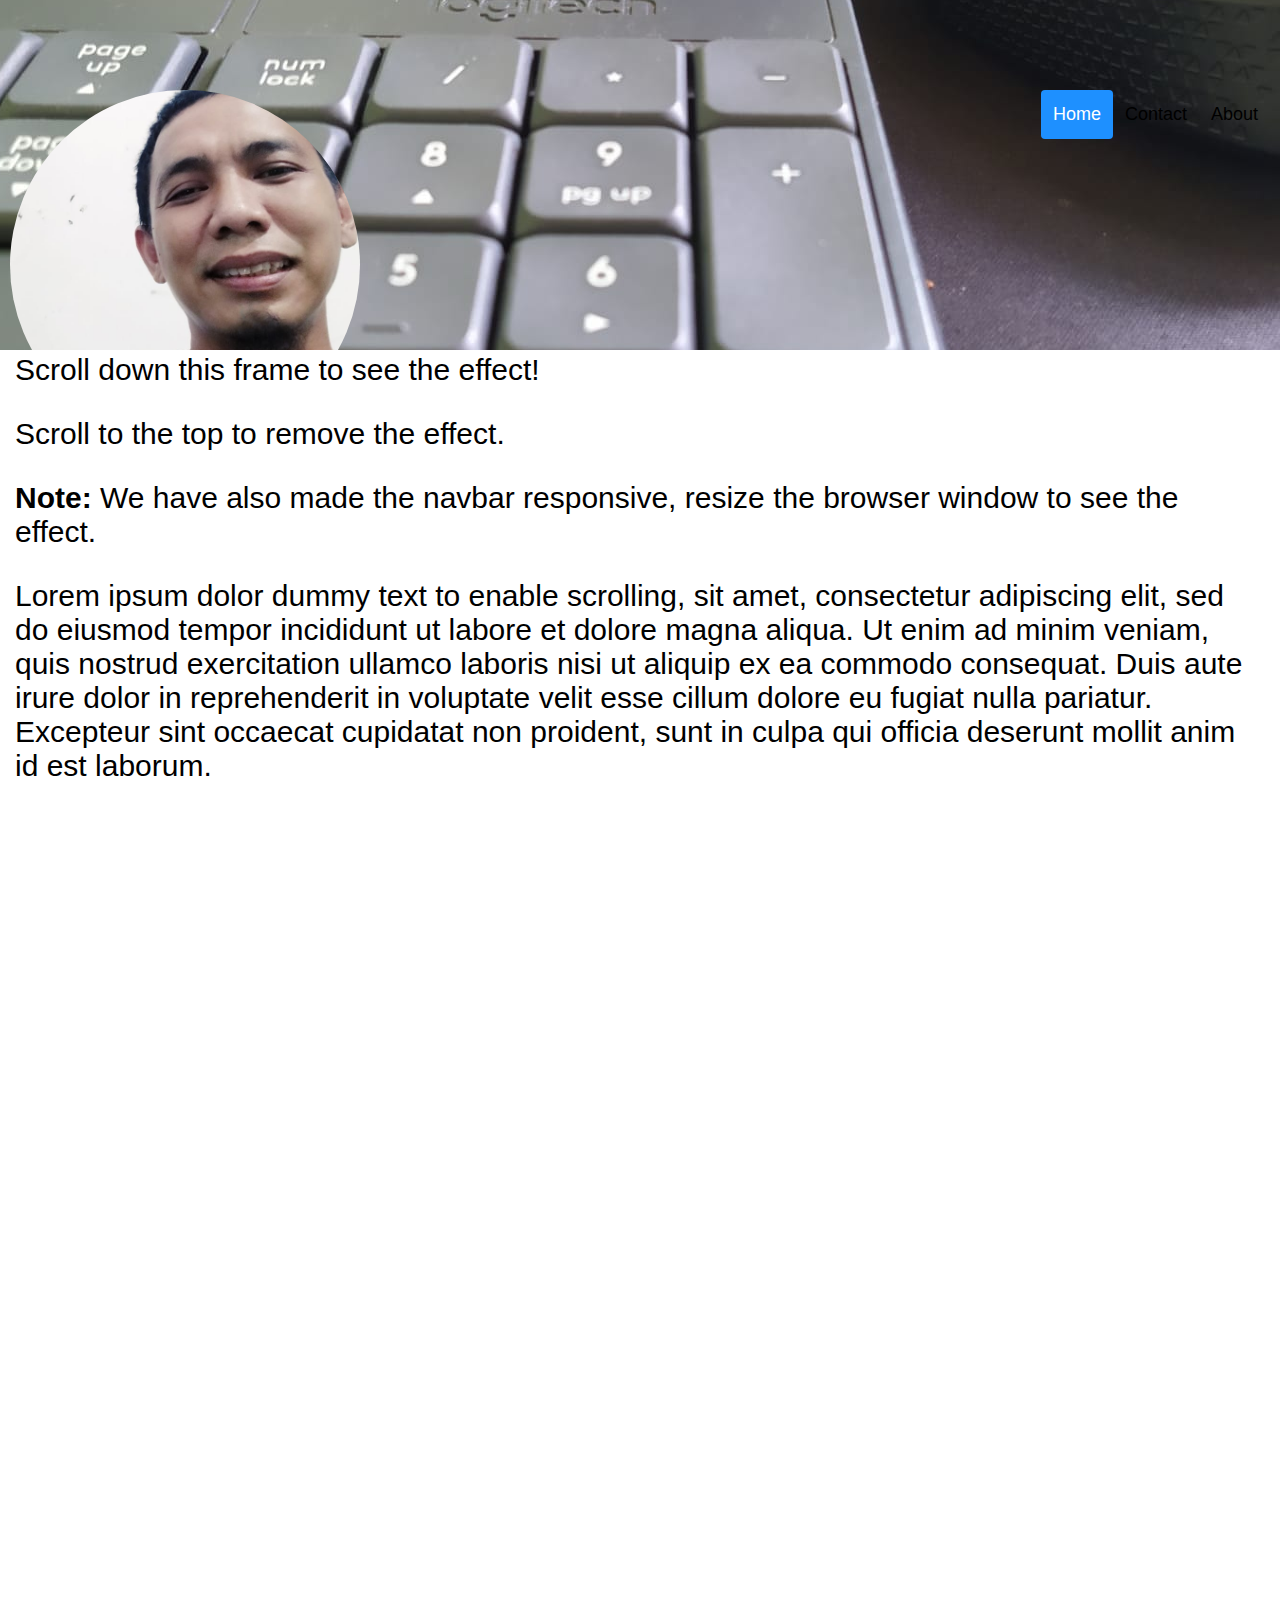
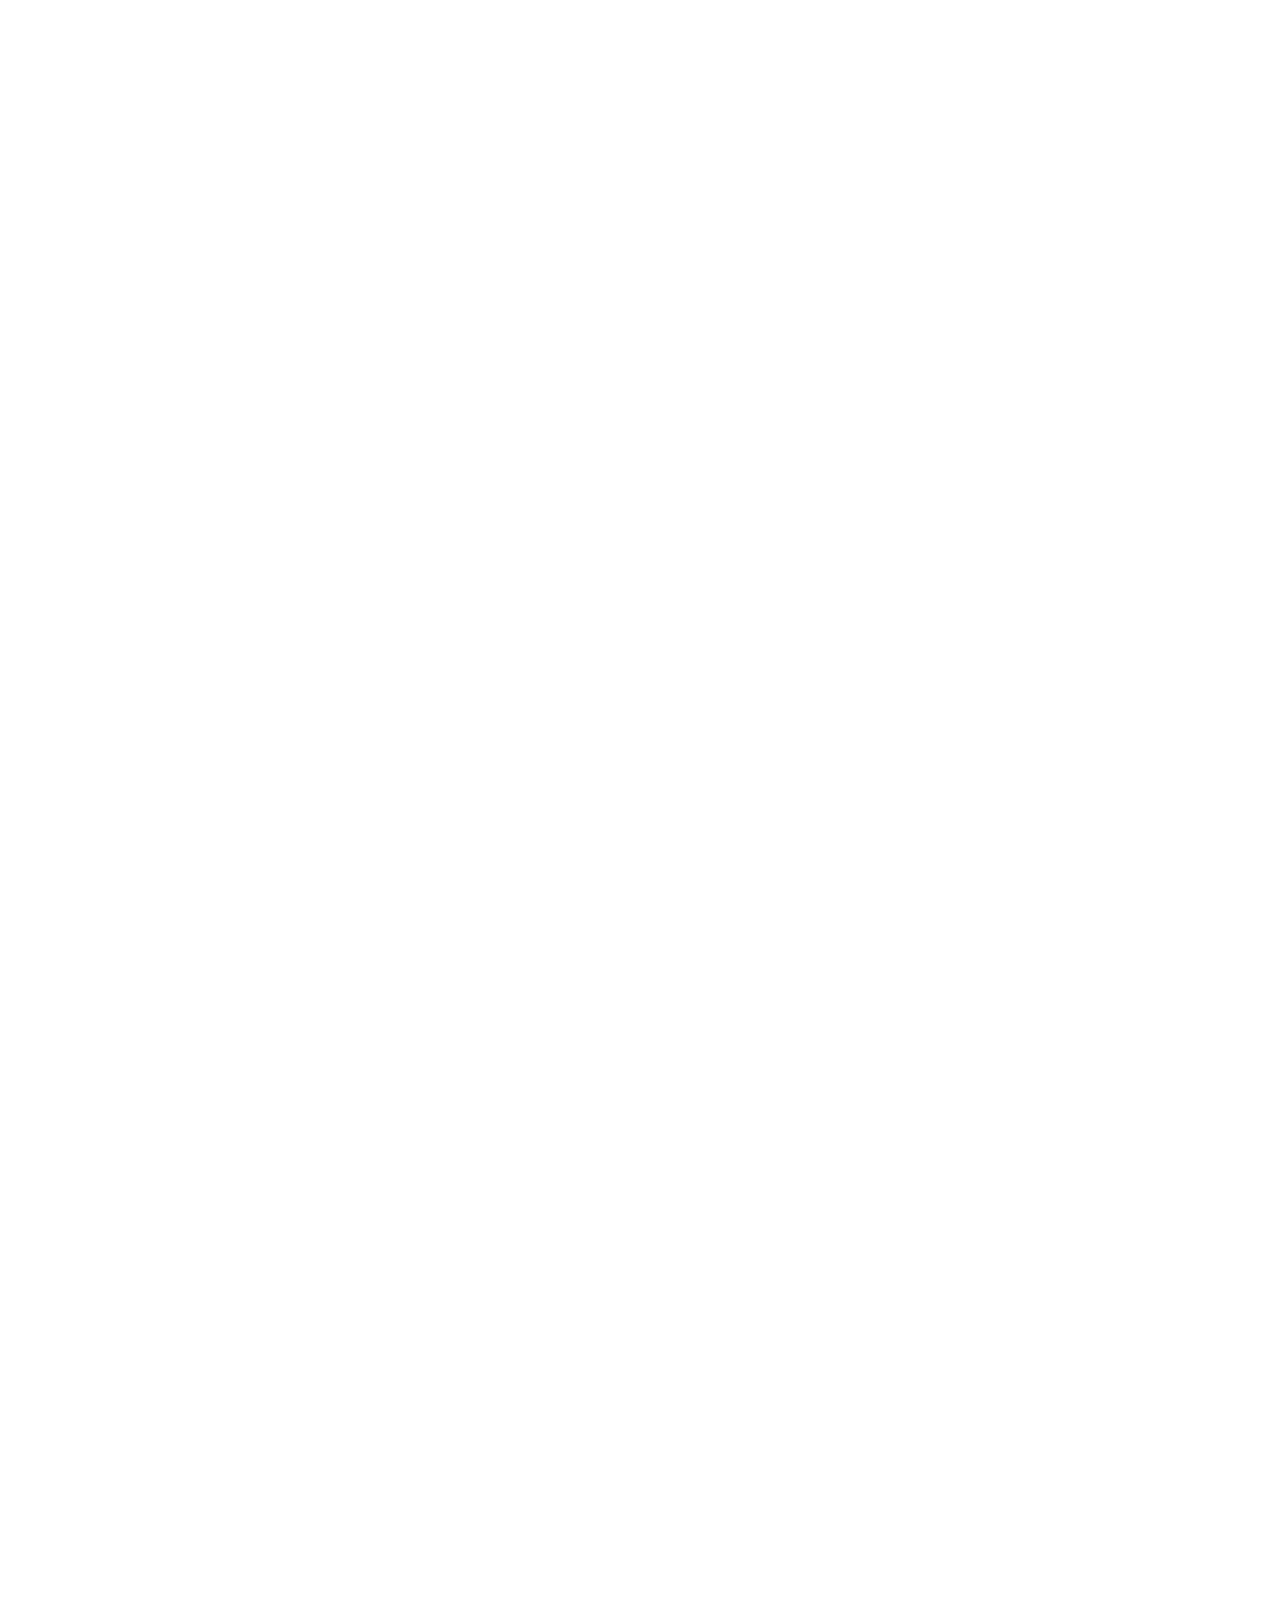
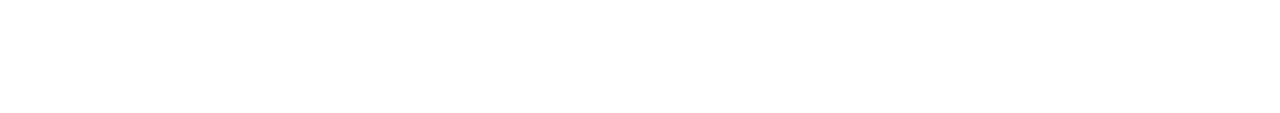
<file: me.html>
<!DOCTYPE html>
<html>
<head>
<meta name="viewport" content="width=device-width, initial-scale=1">
<style>
* {box-sizing: border-box;}

body {
  margin: 0;
  font-family: Arial, Helvetica, sans-serif;
}

#navbar {
  overflow: hidden;
  background-color: #f1f1f1;
  padding: 90px 10px;
  transition: 0.4s;
  position: fixed;
  width: 100%;
  top: 0;
  z-index: 99;
}



#navbar a {
  float: left;
  color: black;
  text-align: center;
  padding: 12px;
  text-decoration: none;
  font-size: 18px;
  line-height: 25px;
  border-radius: 4px;
}

#navbar #logo {
  font-size: 35px;
  font-weight: bold;
  transition: 0.4s;
}

#navbar a:hover {
  background-color: #ddd;
  color: black;
}

#navbar a.active {
  background-color: dodgerblue;
  color: white;
}

#navbar-right {
  float: right;
}


.pp {
  background-image:url('me.jpg');
   width: 10em;
   height: 10em;
   background-position: 50% 50%;
   background-repeat: no-repeat;
   background-size: cover;
   border-radius: 100%;
   z-index: 100;

}


.latar{
  background-image:url('latar.jpg');
  width:100%;
  height:350px;
  background-position:center;
}


@media screen and (max-width: 580px) {
  #navbar {
    padding: 20px 10px !important;
  }
  #navbar a {
    float: none;
    display: block;
    text-align: left;
  }
  #navbar-right {
    float: none;
  }
}
</style>
</head>
<body>

<div>

<div id="navbar" class="latar">
  <div id="navbar-right">
    <a class="active" href="#home">Home</a>
    <a href="#contact">Contact</a>
    <a href="#about">About</a>
  </div>

<div id="logo" class="pp">
</div>   <a href="#default" >CompanyLogo</a>

</div>

</div>


<div style="margin-top:210px;padding:15px 15px 2500px;font-size:30px">
  <p><b>This example demonstrates how to shrink a navigation bar when the user starts to scroll the page.</b></p>
  <p>Scroll down this frame to see the effect!</p>
  <p>Scroll to the top to remove the effect.</p>
  <p><b>Note:</b> We have also made the navbar responsive, resize the browser window to see the effect.</p>
  <p>Lorem ipsum dolor dummy text to enable scrolling, sit amet, consectetur adipiscing elit, sed do eiusmod tempor incididunt ut labore et dolore magna aliqua. Ut enim ad minim veniam, quis nostrud exercitation ullamco laboris nisi ut aliquip ex ea commodo consequat. Duis aute irure dolor in reprehenderit in voluptate velit esse cillum dolore eu fugiat nulla pariatur. Excepteur sint occaecat cupidatat non proident, sunt in culpa qui officia deserunt mollit anim id est laborum.</p>
</div>

<script>
// When the user scrolls down 80px from the top of the document, resize the navbar's padding and the logo's font size
window.onscroll = function() {scrollFunction()};

function scrollFunction() {
  if (document.body.scrollTop > 80 || document.documentElement.scrollTop > 80) {
    document.getElementById("navbar").style.padding = "30px 10px";
    document.getElementById("navbar").style.height = "70px";

    document.getElementById("logo").style.fontSize = "25px";

    document.getElementById("logo").style.height = "45px";
    document.getElementById("logo").style.width = "45px";
  } else {
    document.getElementById("navbar").style.padding = "80px 10px";
    document.getElementById("logo").style.fontSize = "35px";
    document.getElementById("navbar").style.height = "350px";

    document.getElementById("logo").style.height = "250px";
    document.getElementById("logo").style.width = "250px";


  }
}
</script>

</body>
</html>
</file>
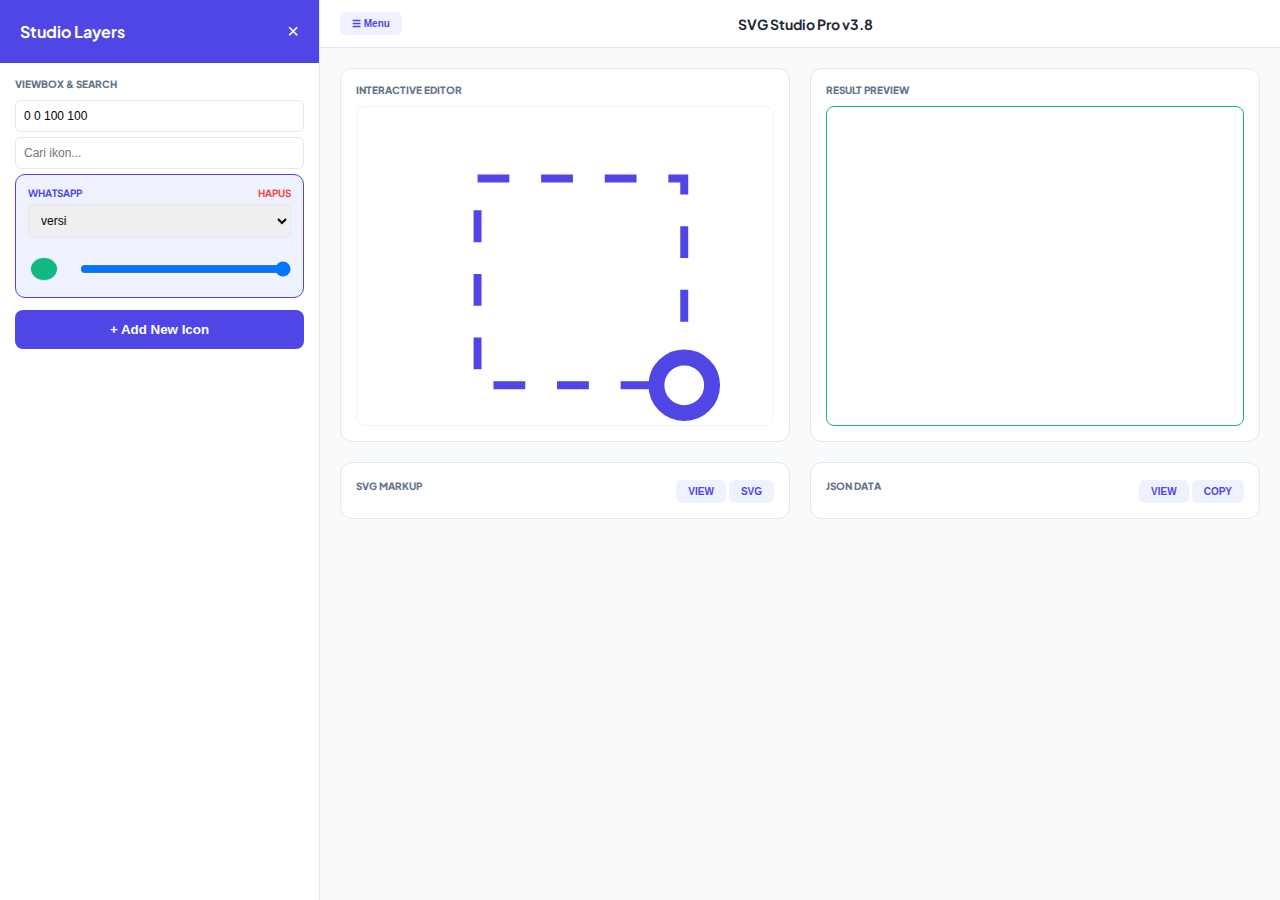
<file: svg/gen.html>
<!DOCTYPE html>
<html lang="id">
<head>
    <meta charset="UTF-8">
    <meta name="viewport" content="width=device-width, initial-scale=1.0">
    <title>SVG Studio Pro v3.8</title>
    <link href="https://fonts.googleapis.com/css2?family=Plus+Jakarta+Sans:wght@400;600;700&display=swap" rel="stylesheet">
    <style>
        :root {
            --primary: #4F46E5; --bg: #F8FAFC; --panel: #FFFFFF;
            --border: #E2E8F0; --text: #1E293B; --muted: #64748B; --accent: #10B981;
        }
        * { margin: 0; padding: 0; box-sizing: border-box; }
        body { font-family: 'Plus Jakarta Sans', sans-serif; background: var(--bg); color: var(--text); height: 100vh; display: flex; overflow: hidden; }

        /* Sidebar */
        .sidebar {
            position: fixed; top: 0; left: -100%; width: 320px; height: 100%;
            background: var(--panel); border-right: 1px solid var(--border);
            z-index: 1000; transition: 0.3s ease; display: flex; flex-direction: column;
        }
        .sidebar.active { left: 0; }
        @media (min-width: 1024px) { .sidebar { position: relative; left: 0; min-width: 320px; } }

        .sidebar-header { padding: 20px; background: var(--primary); color: white; display: flex; justify-content: space-between; align-items: center; }
        .sidebar-content { padding: 15px; overflow-y: auto; flex-grow: 1; }

        /* Workspace */
        .main-content { flex-grow: 1; display: flex; flex-direction: column; height: 100vh; overflow-y: auto; }
        .top-nav { padding: 12px 20px; background: white; border-bottom: 1px solid var(--border); display: flex; align-items: center; justify-content: space-between; position: sticky; top: 0; z-index: 10; }
        .workspace-grid { display: grid; grid-template-columns: 1fr; gap: 20px; padding: 20px; max-width: 1400px; margin: 0 auto; width: 100%; }
        @media (min-width: 768px) { .workspace-grid { grid-template-columns: 1fr 1fr; } }

        /* Canvas */
        .card { background: white; border-radius: 12px; border: 1px solid var(--border); padding: 15px; }
        .card-label { font-size: 10px; font-weight: 800; color: var(--muted); text-transform: uppercase; margin-bottom: 10px; display: block; }
        .canvas-area {
            width: 100%; height: 320px; background: white; border: 1px solid #f1f5f9; position: relative;
            display: flex; align-items: center; justify-content: center; border-radius: 8px;
            background-image: radial-gradient(#cbd5e1 0.5px, transparent 0.5px); background-size: 20px 20px;
        }

        /* Controls */
        .layer-box { background: #F8FAFC; border: 1px solid var(--border); border-radius: 10px; padding: 12px; margin-bottom: 12px; cursor: pointer; }
        .layer-box.active { border-color: var(--primary); background: #EEF2FF; }
        .controls-grid { display: grid; grid-template-columns: 40px 1fr; gap: 12px; margin-top: 10px; align-items: center; }

        select, .search-input, .vb-input { width: 100%; padding: 8px; border-radius: 6px; border: 1px solid var(--border); font-size: 12px; outline: none; margin-bottom: 5px;}
        input[type="color"] { -webkit-appearance: none; border: none; width: 32px; height: 32px; border-radius: 50%; cursor: pointer; background: none; }
        input[type="color"]::-webkit-color-swatch { border-radius: 50%; border: 1px solid var(--border); }

        /* UI Elements */
        .btn-ui { background: #EEF2FF; color: var(--primary); border: none; padding: 6px 12px; border-radius: 6px; font-size: 10px; font-weight: 700; cursor: pointer; }
        .btn-ui:hover { background: var(--primary); color: white; }
        .code-wrapper { display: none; margin-top: 10px; }
        .code-wrapper.show { display: block; }
        pre { background: #0F172A; color: #38BDF8; padding: 12px; border-radius: 8px; font-size: 11px; overflow: auto; max-height: 200px; }

        #toast {
            position: fixed; bottom: 20px; left: 50%; transform: translateX(-50%) translateY(100px);
            background: #1E293B; color: white; padding: 10px 20px; border-radius: 50px;
            font-size: 12px; transition: 0.3s; z-index: 2000;
        }
        #toast.show { transform: translateX(-50%) translateY(0); }
        .gizmo-handle { fill: white; stroke: var(--primary); stroke-width: 2; cursor: nwse-resize; }
        .gizmo-rect { fill: none; stroke: var(--primary); stroke-dasharray: 4; }
    </style>
</head>
<body>

<div id="toast">Berhasil disalin!</div>

<aside class="sidebar" id="sidebar">
    <div class="sidebar-header">
        <b>Studio Layers</b>
        <button onclick="toggleSidebar()" style="color:white; border:none; background:none; font-size:20px;" class="lg-hidden">×</button>
    </div>
    <div class="sidebar-content">
        <label class="card-label">ViewBox & Search</label>
        <input type="text" id="svgVB" class="vb-input" value="0 0 100 100" oninput="render()">
        <input type="text" id="iconSearch" class="search-input" placeholder="Cari ikon..." oninput="render()">

        <div id="layersContainer"></div>
        <button onclick="addLayer()" style="width:100%; padding:12px; background:var(--primary); color:white; border:none; border-radius:8px; font-weight:700; cursor:pointer;">+ Add New Icon</button>
    </div>
</aside>

<main class="main-content">
    <nav class="top-nav">
        <button class="btn-ui" onclick="toggleSidebar()">☰ Menu</button>
        <h2 style="font-size: 14px; font-weight: 700;">SVG Studio Pro v3.8</h2>
        <div style="width:50px"></div>
    </nav>

    <div class="workspace-grid">
        <div class="card">
            <span class="card-label">Interactive Editor</span>
            <div class="canvas-area"><svg id="editorSvg" width="100%" height="100%"></svg></div>
        </div>
        <div class="card">
            <span class="card-label">Result Preview</span>
            <div class="canvas-area" style="border-color: var(--accent)"><svg id="previewSvg" width="100%" height="100%"></svg></div>
        </div>
        <div class="card">
            <div style="display:flex; justify-content:space-between; align-items:center">
                <span class="card-label">SVG Markup</span>
                <div>
                    <button class="btn-ui" onclick="toggleCode('svg')">VIEW</button>
                    <button class="btn-ui" onclick="downloadSVG()">SVG</button>
                </div>
            </div>
            <div id="svgWrap" class="code-wrapper"><pre id="codeSVG"></pre></div>
        </div>
        <div class="card">
            <div style="display:flex; justify-content:space-between; align-items:center">
                <span class="card-label">JSON Data</span>
                <div>
                    <button class="btn-ui" onclick="toggleCode('json')">VIEW</button>
                    <button class="btn-ui" onclick="copyJSON()">COPY</button>
                </div>
            </div>
            <div id="jsonWrap" class="code-wrapper"><pre id="codeJSON"></pre></div>
        </div>
    </div>
</main>

<script>
    let LIB = {};
    let state = {
        viewBox: "0 0 100 100",
        layers: [{ id: Date.now(), ref: 'whatsapp', x: 25, y: 25, scale: 2.5, fill: '#10B981', opacity: 1 }]
    };

    let selectedIdx = 0, isDragging = false, isResizing = false, dragOffset = { x: 0, y: 0 }, initialDist = 0, initialScale = 1;

    async function loadLibrary() {
        try {
            const res = await fetch('data.json');
            const data = await res.json();
            LIB = Object.keys(data).reduce((acc, k) => { if(typeof data[k] === 'string') acc[k] = data[k]; return acc; }, {});
            render();
        } catch (e) {
            LIB = { "whatsapp": "M20 11A8 8 0 018 18L3 21 5 15A8 8 0 014 11 1 1 0 0120 11Z" };
            render();
        }
    }

    function showToast(m) { const t = document.getElementById('toast'); t.textContent = m; t.classList.add('show'); setTimeout(()=>t.classList.remove('show'), 2000); }
    function toggleSidebar() { document.getElementById('sidebar').classList.toggle('active'); }
    function toggleCode(id) { document.getElementById(id + 'Wrap').classList.toggle('show'); }

    function addLayer() {
        const k = Object.keys(LIB)[0] || 'whatsapp';
        state.layers.push({ id: Date.now(), ref: k, x: 30, y: 30, scale: 2, fill: '#4F46E5', opacity: 1 });
        selectedIdx = state.layers.length - 1;
        render();
    }

    // --- Core Interaction Functions ---
    function getMousePos(e, svg) {
        const pt = svg.createSVGPoint();
        pt.x = e.clientX || (e.touches && e.touches[0].clientX);
        pt.y = e.clientY || (e.touches && e.touches[0].clientY);
        return pt.matrixTransform(svg.getScreenCTM().inverse());
    }

    window.startDrag = (e, i) => {
        e.stopPropagation(); selectedIdx = i; isDragging = true;
        const pos = getMousePos(e, document.getElementById('editorSvg'));
        dragOffset.x = pos.x - state.layers[i].x; dragOffset.y = pos.y - state.layers[i].y;
        render();
    };

    window.startResize = (e, i) => {
        e.stopPropagation(); isResizing = true;
        const pos = getMousePos(e, document.getElementById('editorSvg'));
        initialScale = state.layers[i].scale;
        initialDist = Math.sqrt(Math.pow(pos.x - state.layers[i].x, 2) + Math.pow(pos.y - state.layers[i].y, 2));
    };

    window.onmousemove = window.ontouchmove = (e) => {
        if (!isDragging && !isResizing) return;
        const pos = getMousePos(e, document.getElementById('editorSvg'));
        const l = state.layers[selectedIdx];
        if (isDragging) { l.x = pos.x - dragOffset.x; l.y = pos.y - dragOffset.y; }
        else if (isResizing) {
            const d = Math.sqrt(Math.pow(pos.x - l.x, 2) + Math.pow(pos.y - l.y, 2));
            l.scale = Math.max(0.1, (initialScale * (d / initialDist))).toFixed(2);
        }
        render(false);
    };

    window.onmouseup = window.ontouchend = () => { if(isDragging || isResizing) { isDragging = isResizing = false; render(true); } };

    // --- Render & UI Update ---
    function render(fullUpdate = true) {
        const editor = document.getElementById('editorSvg');
        const preview = document.getElementById('previewSvg');
        state.viewBox = document.getElementById('svgVB').value;
        [editor, preview].forEach(s => s.setAttribute('viewBox', state.viewBox));

        const draw = (isEd) => state.layers.map((l, i) => `
            <g transform="translate(${l.x} ${l.y}) scale(${l.scale})" onmousedown="${isEd ? `startDrag(event,${i})` : ''}" style="cursor:move">
                <path d="${LIB[l.ref] || ''}" fill="${l.fill}" opacity="${l.opacity}" />
                ${isEd && selectedIdx === i ? `<rect x="-1" y="-1" width="26" height="26" class="gizmo-rect" /><circle cx="25" cy="25" r="3.5" class="gizmo-handle" onmousedown="startResize(event,${i})" />` : ''}
            </g>`).join('');

        editor.innerHTML = draw(true);
        preview.innerHTML = draw(false);

        if(fullUpdate) {
            const searchTerm = document.getElementById('iconSearch').value.toLowerCase();
            const filteredKeys = Object.keys(LIB).filter(k => k.toLowerCase().includes(searchTerm));

            document.getElementById('layersContainer').innerHTML = state.layers.map((l, i) => `
                <div class="layer-box ${selectedIdx === i ? 'active' : ''}" onclick="selectedIdx=${i}; render()">
                    <div style="display:flex; justify-content:space-between; align-items:center; margin-bottom:5px">
                        <b style="font-size:10px; color:var(--primary)">${l.ref.toUpperCase()}</b>
                        <span onclick="event.stopPropagation(); state.layers.splice(${i},1); selectedIdx=0; render()" style="color:#EF4444; font-weight:700; font-size:10px">HAPUS</span>
                    </div>
                    <select onchange="state.layers[${i}].ref=this.value; render()" onclick="event.stopPropagation()">
                        ${filteredKeys.map(k => `<option value="${k}" ${l.ref===k?'selected':''}>${k}</option>`).join('')}
                    </select>
                    <div class="controls-grid">
                        <input type="color" value="${l.fill}" oninput="state.layers[${i}].fill=this.value; render(false)" onclick="event.stopPropagation()">
                        <input type="range" min="0" max="1" step="0.1" value="${l.opacity}" oninput="state.layers[${i}].opacity=this.value; render(false)" onclick="event.stopPropagation()">
                    </div>
                </div>`).join('');

            updateOutputs();
        }
    }

    function updateOutputs() {
        document.getElementById('codeSVG').textContent = document.getElementById('previewSvg').outerHTML.replace(/></g, '>\n<');
        const json = {
            "composite_icon": {
                "viewBox": state.viewBox,
                "layers": state.layers.map(l => ({
                    "ref": l.ref, "pos": `${Math.round(l.x)},${Math.round(l.y)}`,
                    "scale": parseFloat(l.scale), "fill": l.fill, "opacity": parseFloat(l.opacity)
                }))
            }
        };
        document.getElementById('codeJSON').textContent = JSON.stringify(json, null, 4).replace(/^\{|\}$/g, '').trim();
    }

    function downloadSVG() {
        const blob = new Blob([document.getElementById('previewSvg').outerHTML], {type: "image/svg+xml"});
        const a = document.createElement("a"); a.href = URL.createObjectURL(blob); a.download = "studio-icon.svg"; a.click();
        showToast("SVG diunduh!");
    }

    function copyJSON() {
        navigator.clipboard.writeText(document.getElementById('codeJSON').textContent);
        showToast("JSON disalin!");
    }

    window.onload = loadLibrary;
</script>
</body>
</html>
</file>
